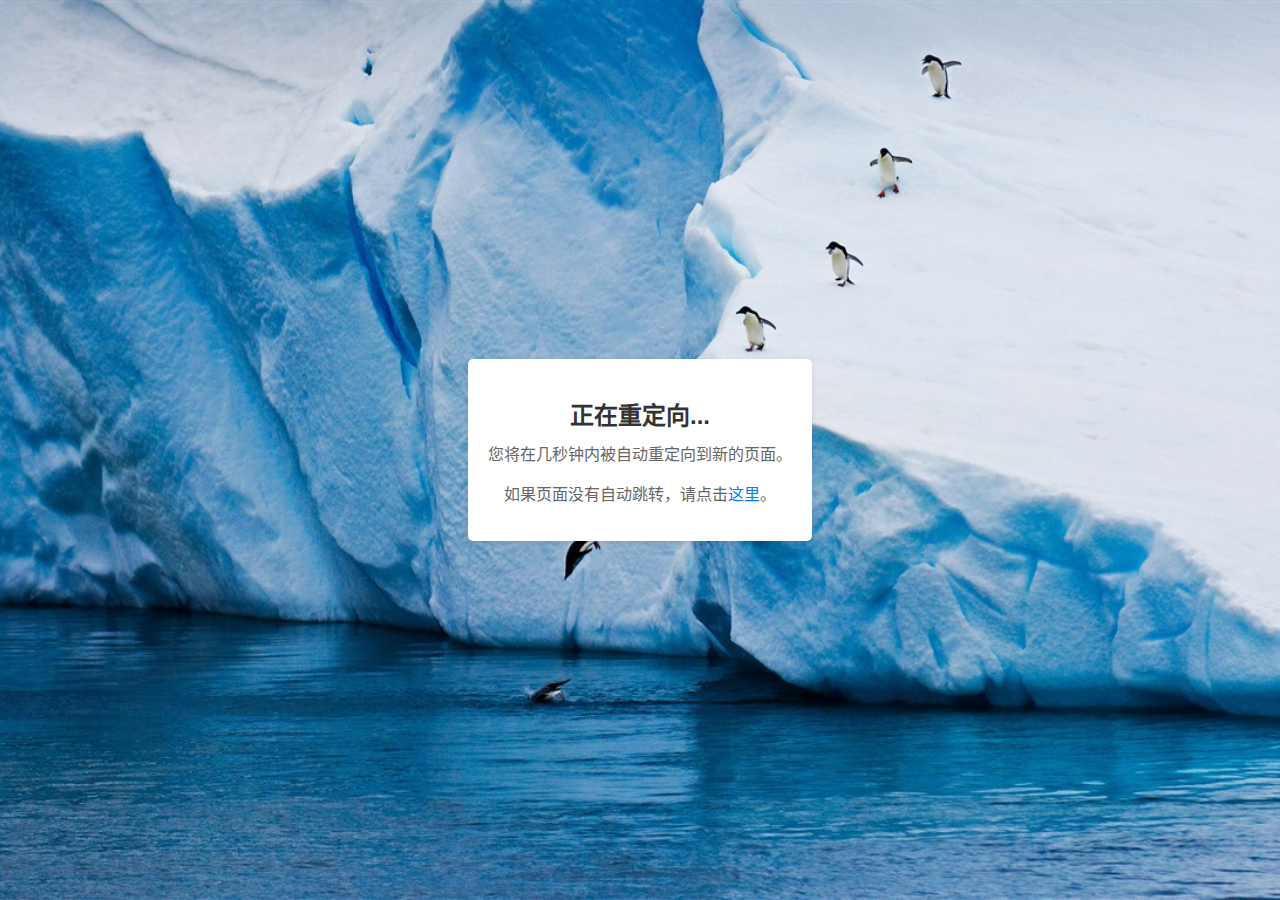
<file: index.html>
<!DOCTYPE html>
<html lang="zh-CN">
<head>
    <link rel="icon" href="./favicon.ico" type="image/x-icon">
    <link rel="shortcut icon" href="./favicon.ico" type="image/x-icon">
    <meta charset="UTF-8">
    <meta name="viewport" content="width=device-width, initial-scale=1.0">
    <title>重定向中...</title>
    <link rel="stylesheet" href="styles.css">
    <audio id="startSound" src="./sound.mp3" preload="auto" autoplay></audio>
    <script>
        // 自动重定向到新页面
        window.onload = function() {
            setTimeout(function() {
                window.location.href = "https://www.deep-sea.us.kg";
            }, 4000); // 4秒后重定向
        };
    </script>
<body>
    <div class="container">
        <h1>正在重定向...</h1>
        <p>您将在几秒钟内被自动重定向到新的页面。</p>
        <p>如果页面没有自动跳转，请点击<a href="./sound.html">这里</a>。</p>
    </div>
</body>
</html>
</file>
<file: styles.css>
/* 基本样式 */
body {
    font-family: 'Arial', sans-serif;
    margin: 0;
    padding: 0;
    display: flex;
    justify-content: center;
    align-items: center;
    height: 100vh;
    background-image: url('background.jpg');  /* 图片路径 */
    background-repeat: no-repeat;  /* 不重复图片 */
    background-size: cover;  /* 覆盖整个背景区域 */
    background-position: center;  /* 居中显示图片 */
}

.container {
    text-align: center;
    background-color: white;
    padding: 20px;
    border-radius: 5px;
    box-shadow: 0 2px 5px rgba(0,0,0,0.1);
    animation: fadeIn 1s ease-in-out;
}

h1 {
    color: #333;
    font-size: 24px;
    margin-bottom: 10px;
}

p {
    color: #666;
    margin-top: 10px;
}

a {
    color: #007bff;
    text-decoration: none;
}

a:hover {
    text-decoration: underline;
}

/* 淡入动画 */
@keyframes fadeIn {
    from {
        opacity: 0;
    }
    to {
        opacity: 1;
    }
}

/* 淡出动画 */
@keyframes fadeOut {
    from {
        opacity: 1;
    }
    to {
        opacity: 0;
    }
}

/* 淡出类 */
.fade-out {
    animation: fadeOut 0.5s ease-in-out forwards;
}
</file>
